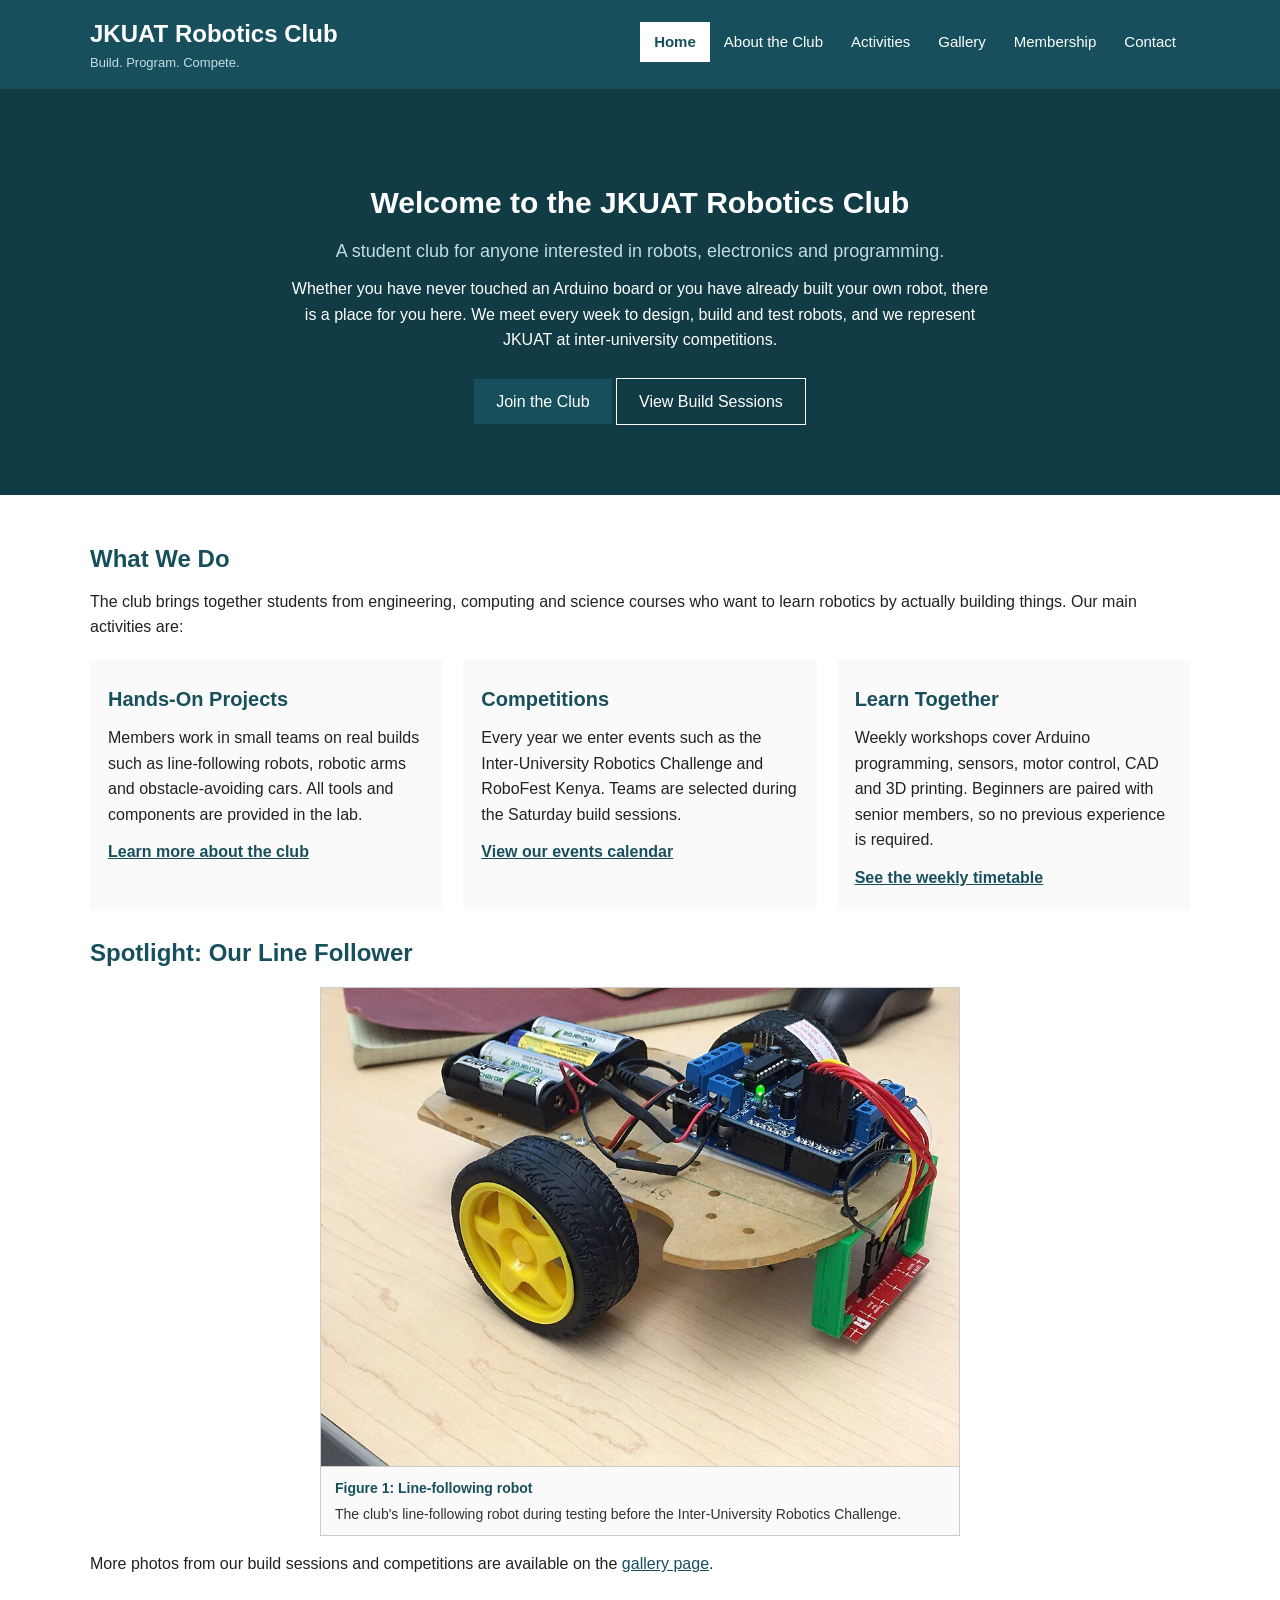
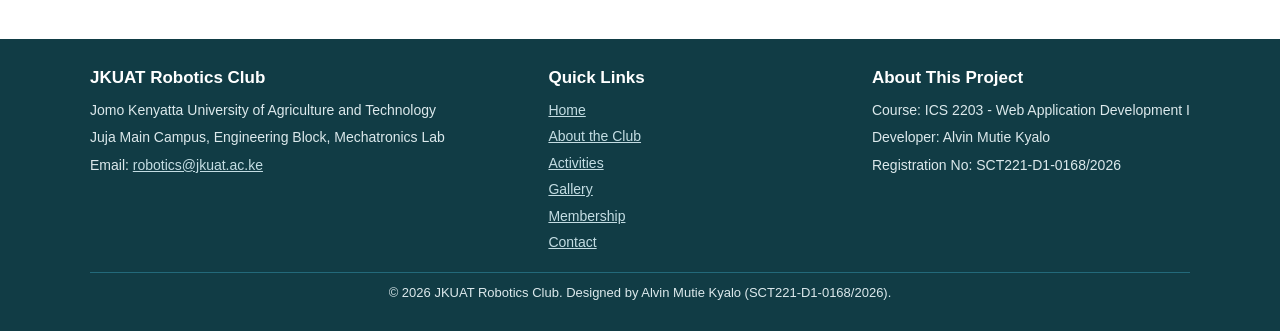
<file: SCT221-D1-0168_2026_WebApplicationDevelopmentProject/index.html>
<!DOCTYPE html>
<html lang="en">

<head>
    <meta charset="UTF-8">
    <meta name="viewport" content="width=device-width, initial-scale=1.0">
    <title>Home | JKUAT Robotics Club</title>
    <link rel="stylesheet" href="css/style.css">
</head>

<body>

    <header class="site-header">
        <div class="header-container">
            <div class="logo-text">
                <h1>JKUAT Robotics Club</h1>
                <p class="tagline">Build. Program. Compete.</p>
            </div>
            <nav>
                <button class="nav-toggle" id="navToggle" aria-expanded="false" aria-controls="navMenu">Menu</button>
                <ul class="nav-menu" id="navMenu">
                    <li><a href="index.html" class="active">Home</a></li>
                    <li><a href="about.html">About the Club</a></li>
                    <li><a href="activities.html">Activities</a></li>
                    <li><a href="gallery.html">Gallery</a></li>
                    <li><a href="membership.html">Membership</a></li>
                    <li><a href="contact.html">Contact</a></li>
                </ul>
            </nav>
        </div>
    </header>

    <section class="hero-section">
        <div class="container">
            <h2>Welcome to the JKUAT Robotics Club</h2>
            <p class="hero-subtitle">A student club for anyone interested in robots, electronics and programming.</p>
            <p class="hero-description">
                Whether you have never touched an Arduino board or you have already built your own
                robot, there is a place for you here. We meet every week to design, build and test
                robots, and we represent JKUAT at inter-university competitions.
            </p>
            <div class="hero-actions">
                <a href="membership.html" class="btn btn-primary">Join the Club</a>
                <a href="activities.html#schedule" class="btn btn-outline">View Build Sessions</a>
            </div>
        </div>
    </section>

    <main>
        <div class="container">

            <h2>What We Do</h2>
            <p>
                The club brings together students from engineering, computing and science courses
                who want to learn robotics by actually building things. Our main activities are:
            </p>

            <div class="card-grid">

                <div class="card">
                    <h3>Hands-On Projects</h3>
                    <p>
                        Members work in small teams on real builds such as line-following robots,
                        robotic arms and obstacle-avoiding cars. All tools and components are
                        provided in the lab.
                    </p>
                    <a href="about.html">Learn more about the club</a>
                </div>

                <div class="card">
                    <h3>Competitions</h3>
                    <p>
                        Every year we enter events such as the Inter-University Robotics Challenge
                        and RoboFest Kenya. Teams are selected during the Saturday build sessions.
                    </p>
                    <a href="activities.html#competitions">View our events calendar</a>
                </div>

                <div class="card">
                    <h3>Learn Together</h3>
                    <p>
                        Weekly workshops cover Arduino programming, sensors, motor control, CAD
                        and 3D printing. Beginners are paired with senior members, so no previous
                        experience is required.
                    </p>
                    <a href="activities.html#schedule">See the weekly timetable</a>
                </div>

            </div>

            <h2>Spotlight: Our Line Follower</h2>
            <figure class="gallery-item spotlight">
                <img src="images/line-follower.jpg" alt="The club's line-following robot on a test track">
                <figcaption>
                    <strong>Figure 1: Line-following robot</strong>
                    The club's line-following robot during testing before the Inter-University
                    Robotics Challenge.
                </figcaption>
            </figure>
            <p>
                More photos from our build sessions and competitions are available on the
                <a href="gallery.html">gallery page</a>.
            </p>

        </div>
    </main>

    <footer class="site-footer">
        <div class="footer-container">
            <div class="footer-section">
                <h4>JKUAT Robotics Club</h4>
                <p>Jomo Kenyatta University of Agriculture and Technology</p>
                <p>Juja Main Campus, Engineering Block, Mechatronics Lab</p>
                <p>Email: <a href="mailto:robotics@jkuat.ac.ke">robotics@jkuat.ac.ke</a></p>
            </div>
            <div class="footer-section">
                <h4>Quick Links</h4>
                <ul class="footer-links">
                    <li><a href="index.html">Home</a></li>
                    <li><a href="about.html">About the Club</a></li>
                    <li><a href="activities.html">Activities</a></li>
                    <li><a href="gallery.html">Gallery</a></li>
                    <li><a href="membership.html">Membership</a></li>
                    <li><a href="contact.html">Contact</a></li>
                </ul>
            </div>
            <div class="footer-section">
                <h4>About This Project</h4>
                <p>Course: ICS 2203 - Web Application Development I</p>
                <p>Developer: Alvin Mutie Kyalo</p>
                <p>Registration No: SCT221-D1-0168/2026</p>
            </div>
        </div>
        <div class="footer-bottom">
            <p>&copy; 2026 JKUAT Robotics Club. Designed by Alvin Mutie Kyalo (SCT221-D1-0168/2026).</p>
        </div>
    </footer>

    <script src="js/script.js"></script>
</body>

</html>
</file>
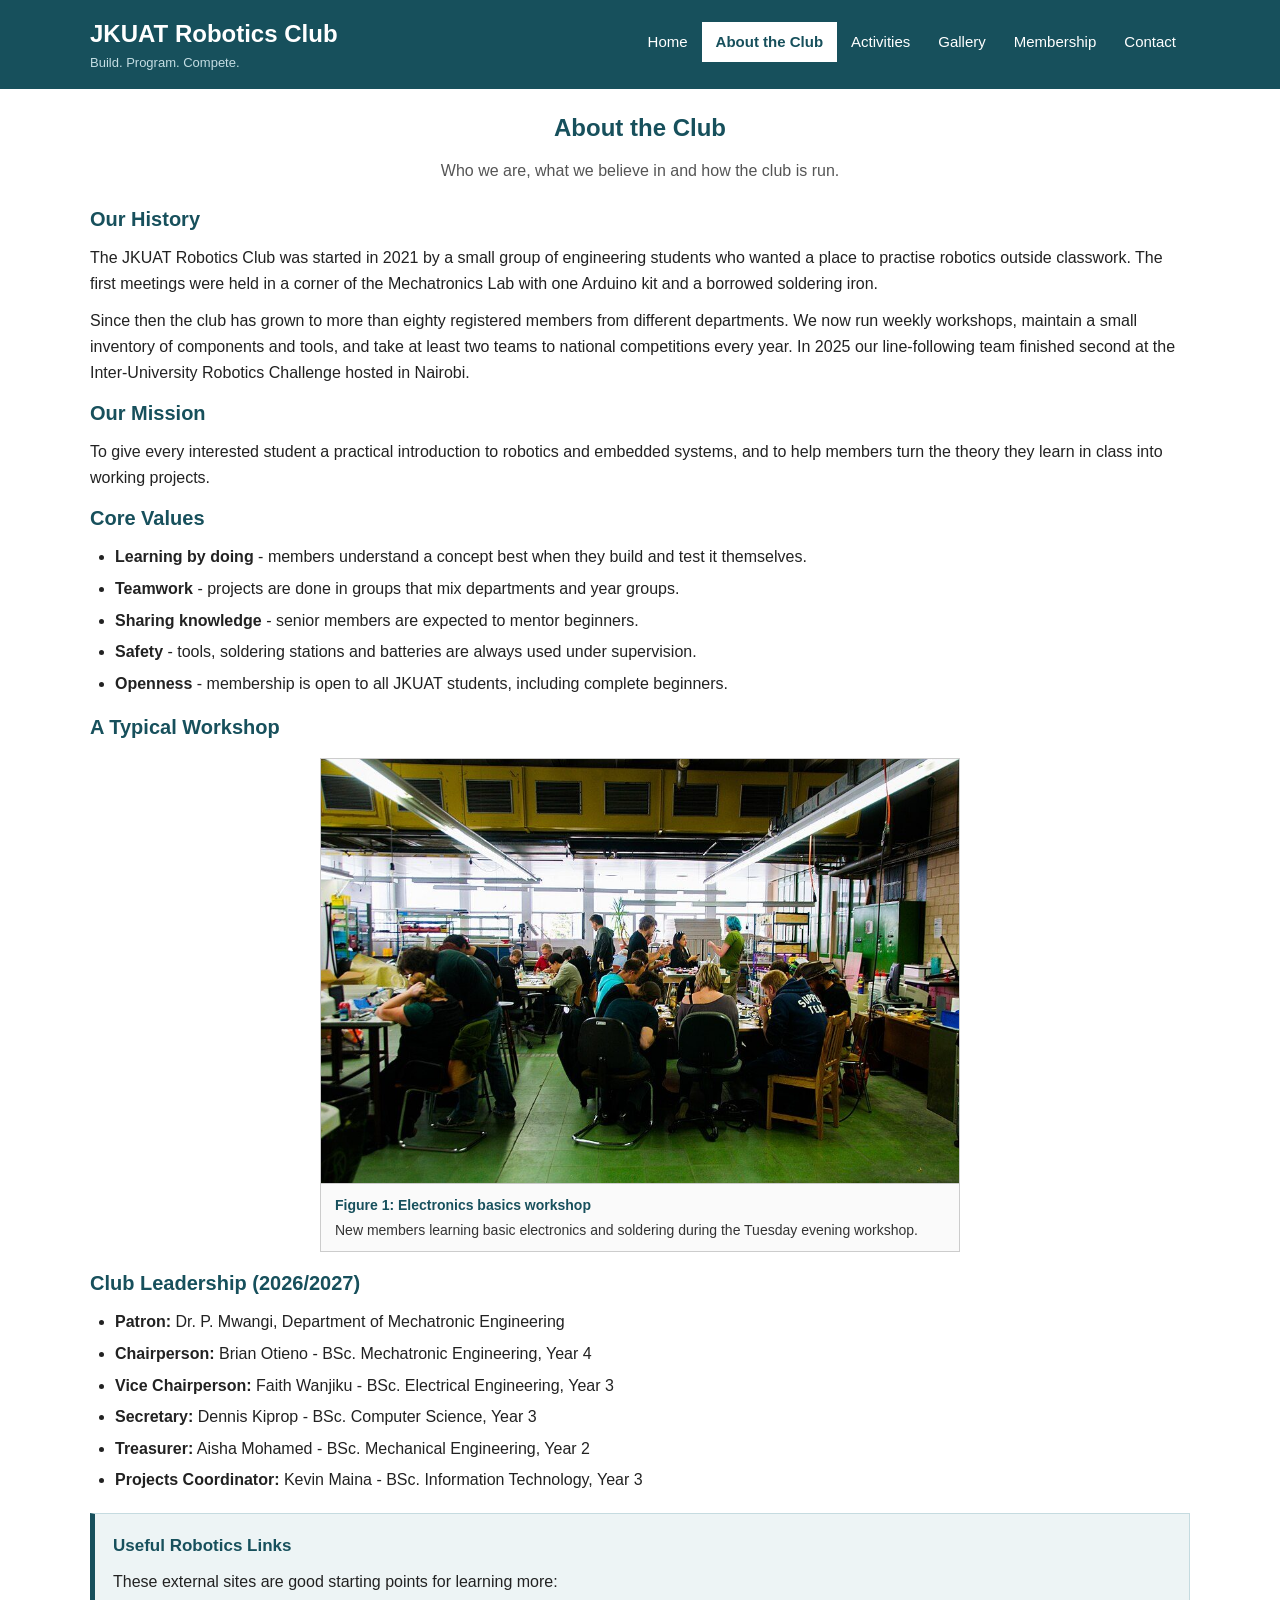
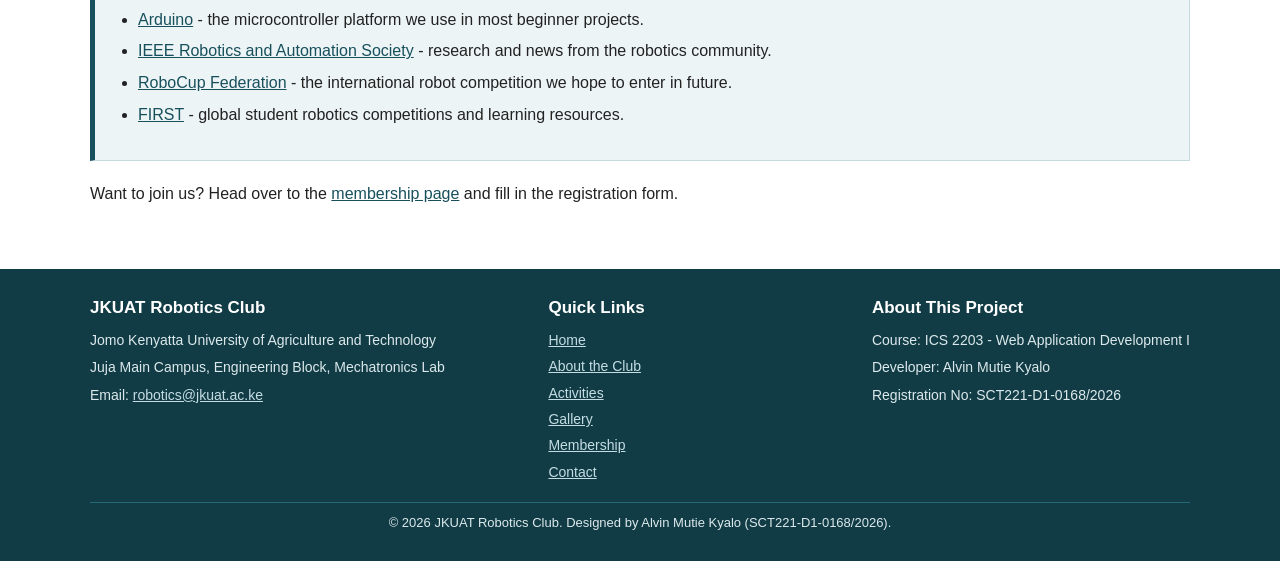
<file: SCT221-D1-0168_2026_WebApplicationDevelopmentProject/about.html>
<!DOCTYPE html>
<html lang="en">

<head>
    <meta charset="UTF-8">
    <meta name="viewport" content="width=device-width, initial-scale=1.0">
    <title>About the Club | JKUAT Robotics Club</title>
    <link rel="stylesheet" href="css/style.css">
</head>

<body>

    <header class="site-header">
        <div class="header-container">
            <div class="logo-text">
                <h1>JKUAT Robotics Club</h1>
                <p class="tagline">Build. Program. Compete.</p>
            </div>
            <nav>
                <button class="nav-toggle" id="navToggle" aria-expanded="false" aria-controls="navMenu">Menu</button>
                <ul class="nav-menu" id="navMenu">
                    <li><a href="index.html">Home</a></li>
                    <li><a href="about.html" class="active">About the Club</a></li>
                    <li><a href="activities.html">Activities</a></li>
                    <li><a href="gallery.html">Gallery</a></li>
                    <li><a href="membership.html">Membership</a></li>
                    <li><a href="contact.html">Contact</a></li>
                </ul>
            </nav>
        </div>
    </header>

    <main>
        <div class="container">

            <div class="page-header">
                <h2>About the Club</h2>
                <p>Who we are, what we believe in and how the club is run.</p>
            </div>

            <h3>Our History</h3>
            <p>
                The JKUAT Robotics Club was started in 2021 by a small group of engineering
                students who wanted a place to practise robotics outside classwork. The first
                meetings were held in a corner of the Mechatronics Lab with one Arduino kit and
                a borrowed soldering iron.
            </p>
            <p>
                Since then the club has grown to more than eighty registered members from
                different departments. We now run weekly workshops, maintain a small inventory
                of components and tools, and take at least two teams to national competitions
                every year. In 2025 our line-following team finished second at the
                Inter-University Robotics Challenge hosted in Nairobi.
            </p>

            <h3>Our Mission</h3>
            <p>
                To give every interested student a practical introduction to robotics and
                embedded systems, and to help members turn the theory they learn in class into
                working projects.
            </p>

            <h3>Core Values</h3>
            <ul>
                <li><strong>Learning by doing</strong> - members understand a concept best when they build and test it
                    themselves.</li>
                <li><strong>Teamwork</strong> - projects are done in groups that mix departments and year groups.</li>
                <li><strong>Sharing knowledge</strong> - senior members are expected to mentor beginners.</li>
                <li><strong>Safety</strong> - tools, soldering stations and batteries are always used under supervision.
                </li>
                <li><strong>Openness</strong> - membership is open to all JKUAT students, including complete beginners.
                </li>
            </ul>

            <h3>A Typical Workshop</h3>
            <figure class="gallery-item spotlight">
                <img src="images/arduino-workshop.jpg"
                    alt="Members learning electronics and soldering during a workshop">
                <figcaption>
                    <strong>Figure 1: Electronics basics workshop</strong>
                    New members learning basic electronics and soldering during the Tuesday
                    evening workshop.
                </figcaption>
            </figure>

            <h3>Club Leadership (2026/2027)</h3>
            <ul>
                <li><strong>Patron:</strong> Dr. P. Mwangi, Department of Mechatronic Engineering</li>
                <li><strong>Chairperson:</strong> Brian Otieno - BSc. Mechatronic Engineering, Year 4</li>
                <li><strong>Vice Chairperson:</strong> Faith Wanjiku - BSc. Electrical Engineering, Year 3</li>
                <li><strong>Secretary:</strong> Dennis Kiprop - BSc. Computer Science, Year 3</li>
                <li><strong>Treasurer:</strong> Aisha Mohamed - BSc. Mechanical Engineering, Year 2</li>
                <li><strong>Projects Coordinator:</strong> Kevin Maina - BSc. Information Technology, Year 3</li>
            </ul>

            <div class="info-banner">
                <h4>Useful Robotics Links</h4>
                <p>These external sites are good starting points for learning more:</p>
                <ul>
                    <li><a href="https://www.arduino.cc" target="_blank" rel="noopener">Arduino</a> - the
                        microcontroller platform we use in most beginner projects.</li>
                    <li><a href="https://www.ieee-ras.org" target="_blank" rel="noopener">IEEE Robotics and Automation
                            Society</a> - research and news from the robotics community.</li>
                    <li><a href="https://www.robocup.org" target="_blank" rel="noopener">RoboCup Federation</a> - the
                        international robot competition we hope to enter in future.</li>
                    <li><a href="https://www.firstinspires.org" target="_blank" rel="noopener">FIRST</a> - global
                        student robotics competitions and learning resources.</li>
                </ul>
            </div>

            <p>
                Want to join us? Head over to the <a href="membership.html">membership page</a>
                and fill in the registration form.
            </p>

        </div>
    </main>

    <footer class="site-footer">
        <div class="footer-container">
            <div class="footer-section">
                <h4>JKUAT Robotics Club</h4>
                <p>Jomo Kenyatta University of Agriculture and Technology</p>
                <p>Juja Main Campus, Engineering Block, Mechatronics Lab</p>
                <p>Email: <a href="mailto:robotics@jkuat.ac.ke">robotics@jkuat.ac.ke</a></p>
            </div>
            <div class="footer-section">
                <h4>Quick Links</h4>
                <ul class="footer-links">
                    <li><a href="index.html">Home</a></li>
                    <li><a href="about.html">About the Club</a></li>
                    <li><a href="activities.html">Activities</a></li>
                    <li><a href="gallery.html">Gallery</a></li>
                    <li><a href="membership.html">Membership</a></li>
                    <li><a href="contact.html">Contact</a></li>
                </ul>
            </div>
            <div class="footer-section">
                <h4>About This Project</h4>
                <p>Course: ICS 2203 - Web Application Development I</p>
                <p>Developer: Alvin Mutie Kyalo</p>
                <p>Registration No: SCT221-D1-0168/2026</p>
            </div>
        </div>
        <div class="footer-bottom">
            <p>&copy; 2026 JKUAT Robotics Club. Designed by Alvin Mutie Kyalo (SCT221-D1-0168/2026).</p>
        </div>
    </footer>

    <script src="js/script.js"></script>
</body>

</html>
</file>
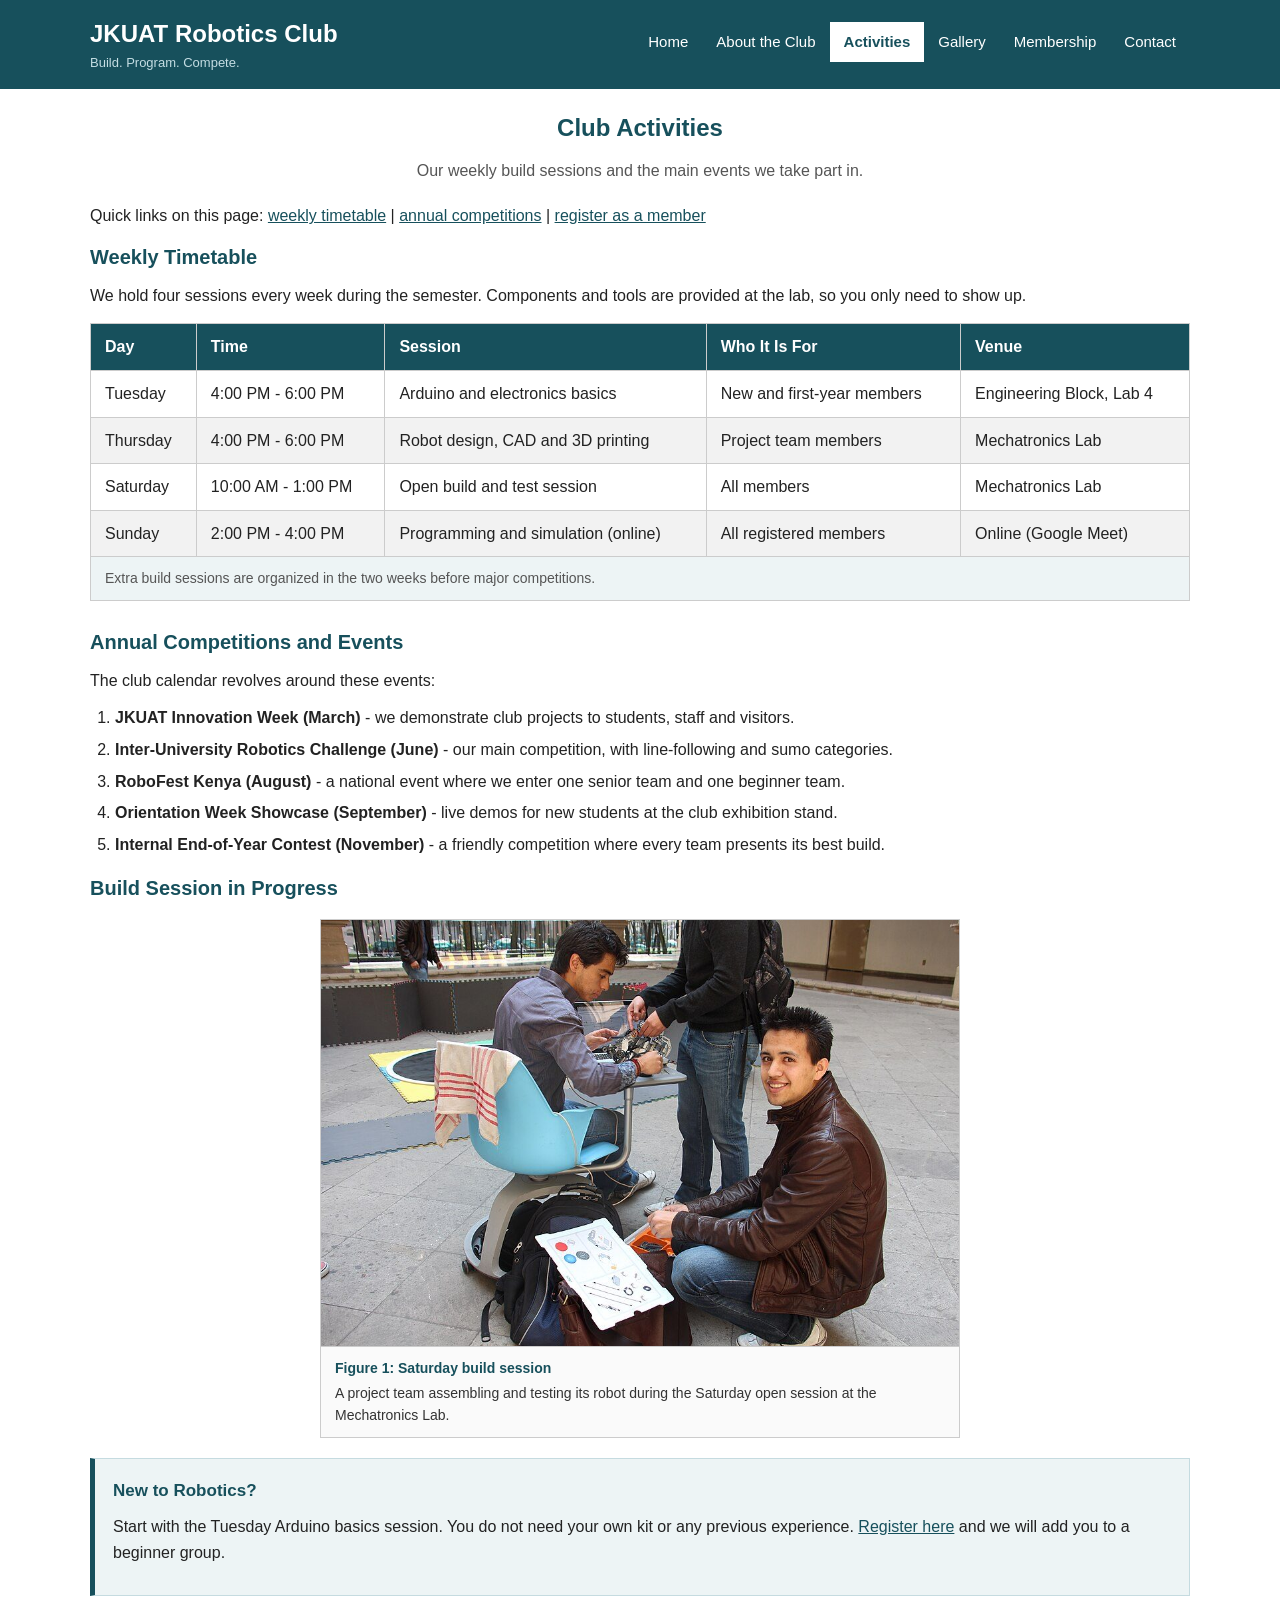
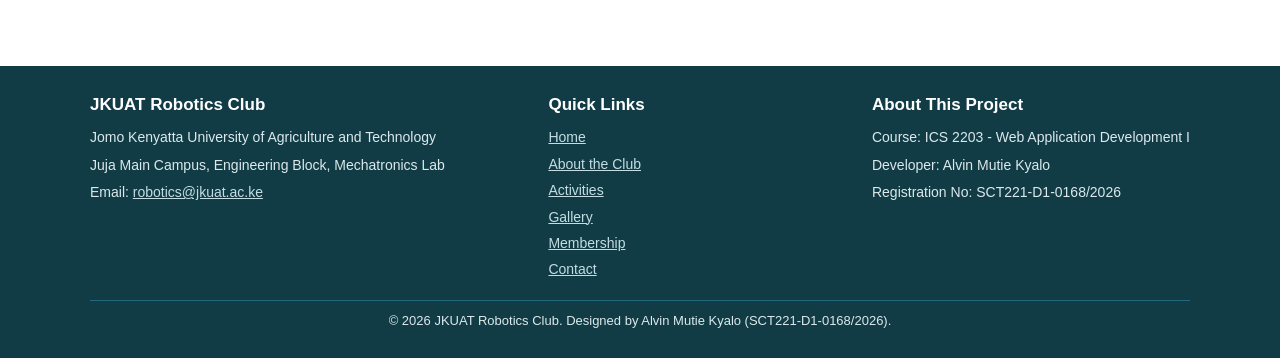
<file: SCT221-D1-0168_2026_WebApplicationDevelopmentProject/activities.html>
<!DOCTYPE html>
<html lang="en">

<head>
    <meta charset="UTF-8">
    <meta name="viewport" content="width=device-width, initial-scale=1.0">
    <title>Activities | JKUAT Robotics Club</title>
    <link rel="stylesheet" href="css/style.css">
</head>

<body>

    <header class="site-header">
        <div class="header-container">
            <div class="logo-text">
                <h1>JKUAT Robotics Club</h1>
                <p class="tagline">Build. Program. Compete.</p>
            </div>
            <nav>
                <button class="nav-toggle" id="navToggle" aria-expanded="false" aria-controls="navMenu">Menu</button>
                <ul class="nav-menu" id="navMenu">
                    <li><a href="index.html">Home</a></li>
                    <li><a href="about.html">About the Club</a></li>
                    <li><a href="activities.html" class="active">Activities</a></li>
                    <li><a href="gallery.html">Gallery</a></li>
                    <li><a href="membership.html">Membership</a></li>
                    <li><a href="contact.html">Contact</a></li>
                </ul>
            </nav>
        </div>
    </header>

    <main>
        <div class="container">

            <div class="page-header">
                <h2>Club Activities</h2>
                <p>Our weekly build sessions and the main events we take part in.</p>
            </div>

            <p>
                Quick links on this page:
                <a href="#schedule">weekly timetable</a> |
                <a href="#competitions">annual competitions</a> |
                <a href="membership.html">register as a member</a>
            </p>

            <h3 id="schedule">Weekly Timetable</h3>
            <p>
                We hold four sessions every week during the semester. Components and tools are
                provided at the lab, so you only need to show up.
            </p>

            <div class="table-responsive">
                <table class="styled-table">
                    <thead>
                        <tr>
                            <th>Day</th>
                            <th>Time</th>
                            <th>Session</th>
                            <th>Who It Is For</th>
                            <th>Venue</th>
                        </tr>
                    </thead>
                    <tbody>
                        <tr>
                            <td>Tuesday</td>
                            <td>4:00 PM - 6:00 PM</td>
                            <td>Arduino and electronics basics</td>
                            <td>New and first-year members</td>
                            <td>Engineering Block, Lab 4</td>
                        </tr>
                        <tr>
                            <td>Thursday</td>
                            <td>4:00 PM - 6:00 PM</td>
                            <td>Robot design, CAD and 3D printing</td>
                            <td>Project team members</td>
                            <td>Mechatronics Lab</td>
                        </tr>
                        <tr>
                            <td>Saturday</td>
                            <td>10:00 AM - 1:00 PM</td>
                            <td>Open build and test session</td>
                            <td>All members</td>
                            <td>Mechatronics Lab</td>
                        </tr>
                        <tr>
                            <td>Sunday</td>
                            <td>2:00 PM - 4:00 PM</td>
                            <td>Programming and simulation (online)</td>
                            <td>All registered members</td>
                            <td>Online (Google Meet)</td>
                        </tr>
                    </tbody>
                    <tfoot>
                        <tr>
                            <td colspan="5">Extra build sessions are organized in the two weeks before major
                                competitions.</td>
                        </tr>
                    </tfoot>
                </table>
            </div>

            <h3 id="competitions">Annual Competitions and Events</h3>
            <p>The club calendar revolves around these events:</p>
            <ol>
                <li><strong>JKUAT Innovation Week (March)</strong> - we demonstrate club projects to students, staff and
                    visitors.</li>
                <li><strong>Inter-University Robotics Challenge (June)</strong> - our main competition, with
                    line-following and sumo categories.</li>
                <li><strong>RoboFest Kenya (August)</strong> - a national event where we enter one senior team and one
                    beginner team.</li>
                <li><strong>Orientation Week Showcase (September)</strong> - live demos for new students at the club
                    exhibition stand.</li>
                <li><strong>Internal End-of-Year Contest (November)</strong> - a friendly competition where every team
                    presents its best build.</li>
            </ol>

            <h3>Build Session in Progress</h3>
            <figure class="gallery-item spotlight">
                <img src="images/build-session.jpg" alt="Members assembling a robot during a Saturday build session">
                <figcaption>
                    <strong>Figure 1: Saturday build session</strong>
                    A project team assembling and testing its robot during the Saturday open
                    session at the Mechatronics Lab.
                </figcaption>
            </figure>

            <div class="info-banner">
                <h4>New to Robotics?</h4>
                <p>
                    Start with the Tuesday Arduino basics session. You do not need your own kit
                    or any previous experience. <a href="membership.html">Register here</a> and
                    we will add you to a beginner group.
                </p>
            </div>

        </div>
    </main>

    <footer class="site-footer">
        <div class="footer-container">
            <div class="footer-section">
                <h4>JKUAT Robotics Club</h4>
                <p>Jomo Kenyatta University of Agriculture and Technology</p>
                <p>Juja Main Campus, Engineering Block, Mechatronics Lab</p>
                <p>Email: <a href="mailto:robotics@jkuat.ac.ke">robotics@jkuat.ac.ke</a></p>
            </div>
            <div class="footer-section">
                <h4>Quick Links</h4>
                <ul class="footer-links">
                    <li><a href="index.html">Home</a></li>
                    <li><a href="about.html">About the Club</a></li>
                    <li><a href="activities.html">Activities</a></li>
                    <li><a href="gallery.html">Gallery</a></li>
                    <li><a href="membership.html">Membership</a></li>
                    <li><a href="contact.html">Contact</a></li>
                </ul>
            </div>
            <div class="footer-section">
                <h4>About This Project</h4>
                <p>Course: ICS 2203 - Web Application Development I</p>
                <p>Developer: Alvin Mutie Kyalo</p>
                <p>Registration No: SCT221-D1-0168/2026</p>
            </div>
        </div>
        <div class="footer-bottom">
            <p>&copy; 2026 JKUAT Robotics Club. Designed by Alvin Mutie Kyalo (SCT221-D1-0168/2026).</p>
        </div>
    </footer>

    <script src="js/script.js"></script>
</body>

</html>
</file>
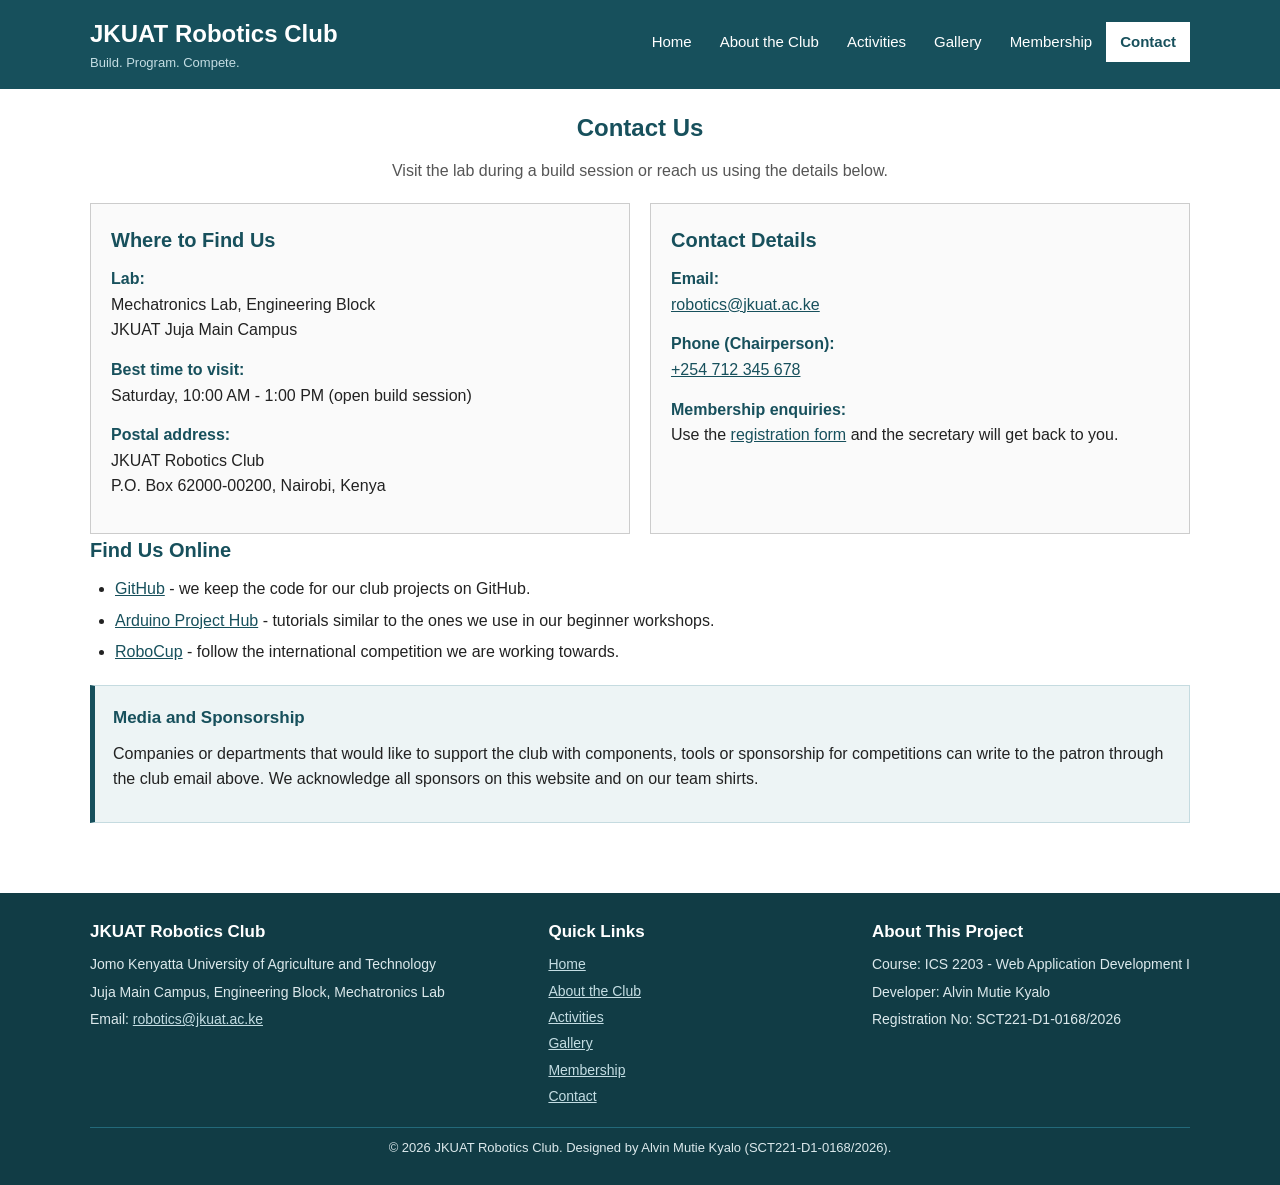
<file: SCT221-D1-0168_2026_WebApplicationDevelopmentProject/contact.html>
<!DOCTYPE html>
<html lang="en">

<head>
    <meta charset="UTF-8">
    <meta name="viewport" content="width=device-width, initial-scale=1.0">
    <title>Contact | JKUAT Robotics Club</title>
    <link rel="stylesheet" href="css/style.css">
</head>

<body>

    <header class="site-header">
        <div class="header-container">
            <div class="logo-text">
                <h1>JKUAT Robotics Club</h1>
                <p class="tagline">Build. Program. Compete.</p>
            </div>
            <nav>
                <button class="nav-toggle" id="navToggle" aria-expanded="false" aria-controls="navMenu">Menu</button>
                <ul class="nav-menu" id="navMenu">
                    <li><a href="index.html">Home</a></li>
                    <li><a href="about.html">About the Club</a></li>
                    <li><a href="activities.html">Activities</a></li>
                    <li><a href="gallery.html">Gallery</a></li>
                    <li><a href="membership.html">Membership</a></li>
                    <li><a href="contact.html" class="active">Contact</a></li>
                </ul>
            </nav>
        </div>
    </header>

    <main>
        <div class="container">

            <div class="page-header">
                <h2>Contact Us</h2>
                <p>Visit the lab during a build session or reach us using the details below.</p>
            </div>

            <div class="contact-grid">

                <div class="contact-card">
                    <h3>Where to Find Us</h3>
                    <ul class="contact-list">
                        <li>
                            <strong>Lab:</strong><br>
                            Mechatronics Lab, Engineering Block<br>
                            JKUAT Juja Main Campus
                        </li>
                        <li>
                            <strong>Best time to visit:</strong><br>
                            Saturday, 10:00 AM - 1:00 PM (open build session)
                        </li>
                        <li>
                            <strong>Postal address:</strong><br>
                            JKUAT Robotics Club<br>
                            P.O. Box 62000-00200, Nairobi, Kenya
                        </li>
                    </ul>
                </div>

                <div class="contact-card">
                    <h3>Contact Details</h3>
                    <ul class="contact-list">
                        <li>
                            <strong>Email:</strong><br>
                            <a href="mailto:robotics@jkuat.ac.ke">robotics@jkuat.ac.ke</a>
                        </li>
                        <li>
                            <strong>Phone (Chairperson):</strong><br>
                            <a href="tel:+254712345678">+254 712 345 678</a>
                        </li>
                        <li>
                            <strong>Membership enquiries:</strong><br>
                            Use the <a href="membership.html">registration form</a> and the
                            secretary will get back to you.
                        </li>
                    </ul>
                </div>

            </div>

            <h3>Find Us Online</h3>
            <ul>
                <li><a href="https://github.com" target="_blank" rel="noopener">GitHub</a> - we keep the code for our
                    club projects on GitHub.</li>
                <li><a href="https://www.arduino.cc" target="_blank" rel="noopener">Arduino Project Hub</a> - tutorials
                    similar to the ones we use in our beginner workshops.</li>
                <li><a href="https://www.robocup.org" target="_blank" rel="noopener">RoboCup</a> - follow the
                    international competition we are working towards.</li>
            </ul>

            <div class="info-banner">
                <h4>Media and Sponsorship</h4>
                <p>
                    Companies or departments that would like to support the club with components,
                    tools or sponsorship for competitions can write to the patron through the
                    club email above. We acknowledge all sponsors on this website and on our
                    team shirts.
                </p>
            </div>

        </div>
    </main>

    <footer class="site-footer">
        <div class="footer-container">
            <div class="footer-section">
                <h4>JKUAT Robotics Club</h4>
                <p>Jomo Kenyatta University of Agriculture and Technology</p>
                <p>Juja Main Campus, Engineering Block, Mechatronics Lab</p>
                <p>Email: <a href="mailto:robotics@jkuat.ac.ke">robotics@jkuat.ac.ke</a></p>
            </div>
            <div class="footer-section">
                <h4>Quick Links</h4>
                <ul class="footer-links">
                    <li><a href="index.html">Home</a></li>
                    <li><a href="about.html">About the Club</a></li>
                    <li><a href="activities.html">Activities</a></li>
                    <li><a href="gallery.html">Gallery</a></li>
                    <li><a href="membership.html">Membership</a></li>
                    <li><a href="contact.html">Contact</a></li>
                </ul>
            </div>
            <div class="footer-section">
                <h4>About This Project</h4>
                <p>Course: ICS 2203 - Web Application Development I</p>
                <p>Developer: Alvin Mutie Kyalo</p>
                <p>Registration No: SCT221-D1-0168/2026</p>
            </div>
        </div>
        <div class="footer-bottom">
            <p>&copy; 2026 JKUAT Robotics Club. Designed by Alvin Mutie Kyalo (SCT221-D1-0168/2026).</p>
        </div>
    </footer>

    <script src="js/script.js"></script>
</body>

</html>
</file>
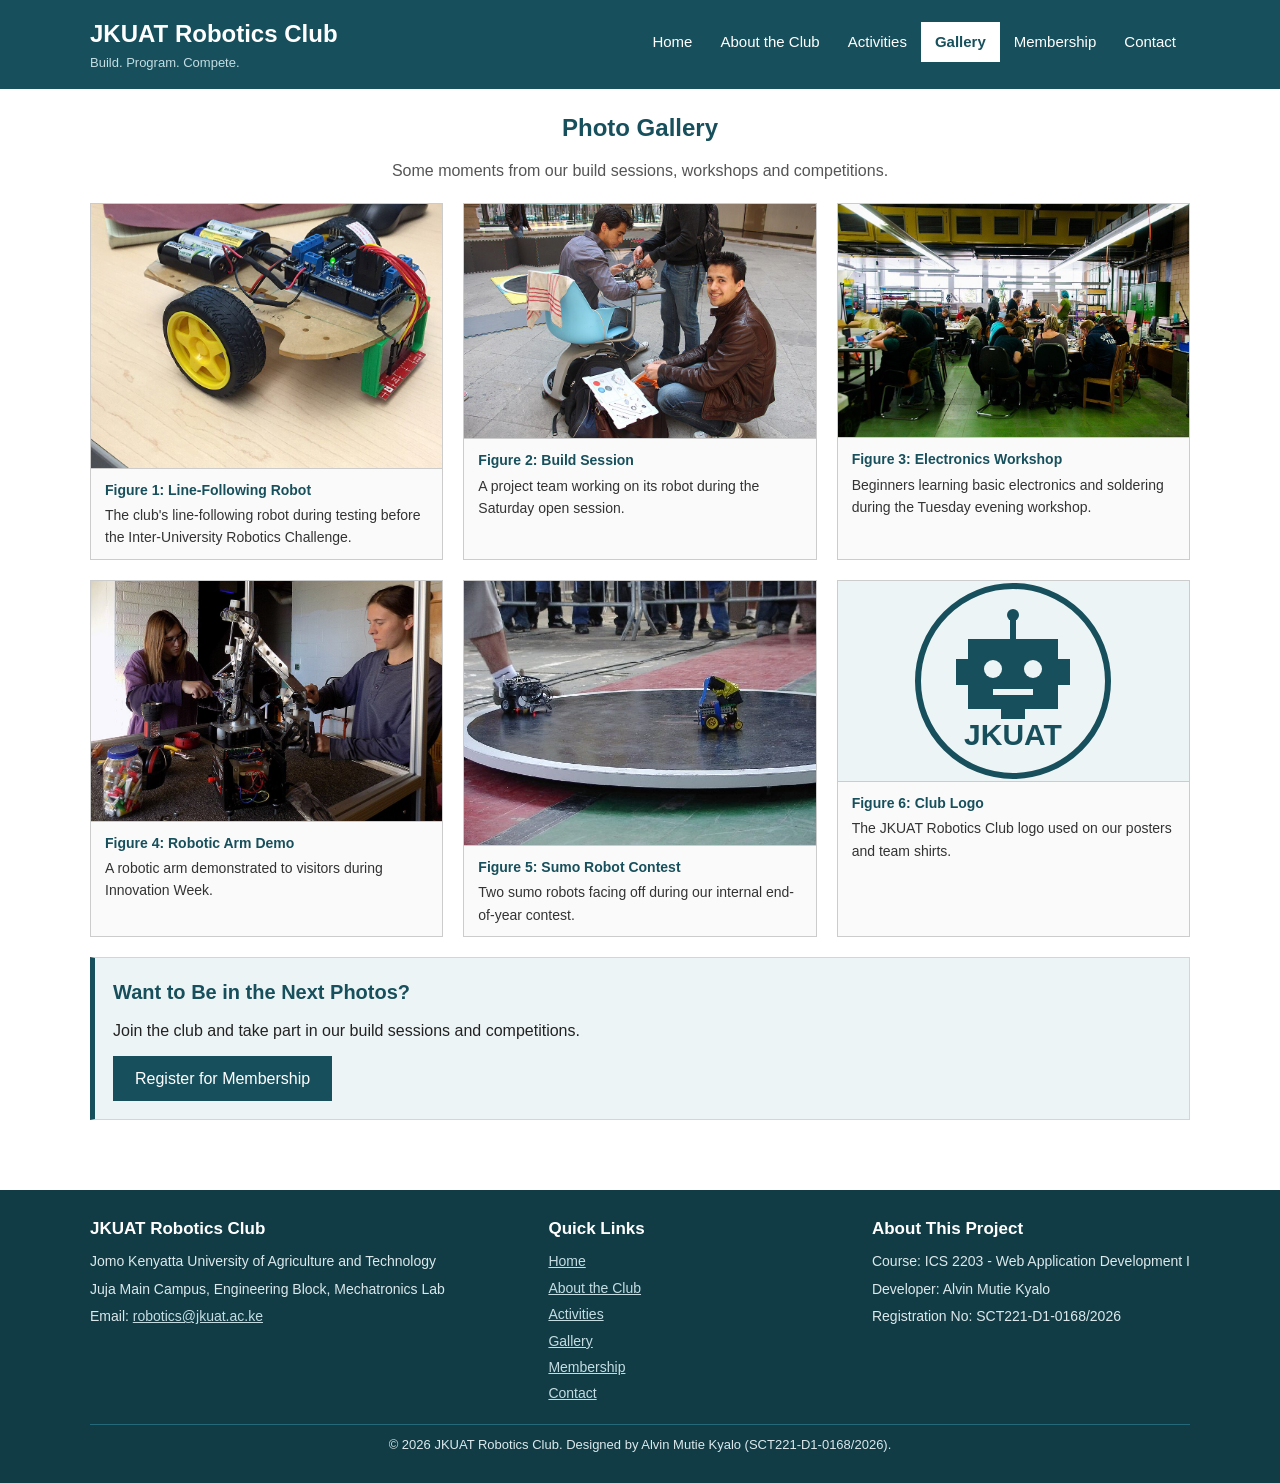
<file: SCT221-D1-0168_2026_WebApplicationDevelopmentProject/gallery.html>
<!DOCTYPE html>
<html lang="en">

<head>
    <meta charset="UTF-8">
    <meta name="viewport" content="width=device-width, initial-scale=1.0">
    <title>Gallery | JKUAT Robotics Club</title>
    <link rel="stylesheet" href="css/style.css">
</head>

<body>

    <header class="site-header">
        <div class="header-container">
            <div class="logo-text">
                <h1>JKUAT Robotics Club</h1>
                <p class="tagline">Build. Program. Compete.</p>
            </div>
            <nav>
                <button class="nav-toggle" id="navToggle" aria-expanded="false" aria-controls="navMenu">Menu</button>
                <ul class="nav-menu" id="navMenu">
                    <li><a href="index.html">Home</a></li>
                    <li><a href="about.html">About the Club</a></li>
                    <li><a href="activities.html">Activities</a></li>
                    <li><a href="gallery.html" class="active">Gallery</a></li>
                    <li><a href="membership.html">Membership</a></li>
                    <li><a href="contact.html">Contact</a></li>
                </ul>
            </nav>
        </div>
    </header>

    <main>
        <div class="container">

            <div class="page-header">
                <h2>Photo Gallery</h2>
                <p>Some moments from our build sessions, workshops and competitions.</p>
            </div>

            <div class="gallery-grid">

                <figure class="gallery-item">
                    <img src="images/line-follower.jpg" alt="The club's line-following robot on a test track">
                    <figcaption>
                        <strong>Figure 1: Line-Following Robot</strong>
                        The club's line-following robot during testing before the
                        Inter-University Robotics Challenge.
                    </figcaption>
                </figure>

                <figure class="gallery-item">
                    <img src="images/build-session.jpg" alt="Members assembling a robot in the lab">
                    <figcaption>
                        <strong>Figure 2: Build Session</strong>
                        A project team working on its robot during the Saturday open session.
                    </figcaption>
                </figure>

                <figure class="gallery-item">
                    <img src="images/arduino-workshop.jpg" alt="An electronics and soldering workshop for beginners">
                    <figcaption>
                        <strong>Figure 3: Electronics Workshop</strong>
                        Beginners learning basic electronics and soldering during the Tuesday
                        evening workshop.
                    </figcaption>
                </figure>

                <figure class="gallery-item">
                    <img src="images/robot-arm.jpg" alt="A robotic arm demonstration">
                    <figcaption>
                        <strong>Figure 4: Robotic Arm Demo</strong>
                        A robotic arm demonstrated to visitors during Innovation Week.
                    </figcaption>
                </figure>

                <figure class="gallery-item">
                    <img src="images/sumo-robots.jpg" alt="Two sumo robots during a contest">
                    <figcaption>
                        <strong>Figure 5: Sumo Robot Contest</strong>
                        Two sumo robots facing off during our internal end-of-year contest.
                    </figcaption>
                </figure>

                <figure class="gallery-item">
                    <img src="images/robotics-club-logo.svg" class="logo-img" alt="The JKUAT Robotics Club logo">
                    <figcaption>
                        <strong>Figure 6: Club Logo</strong>
                        The JKUAT Robotics Club logo used on our posters and team shirts.
                    </figcaption>
                </figure>

            </div>

            <div class="info-banner">
                <h3>Want to Be in the Next Photos?</h3>
                <p>Join the club and take part in our build sessions and competitions.</p>
                <a href="membership.html" class="btn btn-primary">Register for Membership</a>
            </div>

        </div>
    </main>

    <footer class="site-footer">
        <div class="footer-container">
            <div class="footer-section">
                <h4>JKUAT Robotics Club</h4>
                <p>Jomo Kenyatta University of Agriculture and Technology</p>
                <p>Juja Main Campus, Engineering Block, Mechatronics Lab</p>
                <p>Email: <a href="mailto:robotics@jkuat.ac.ke">robotics@jkuat.ac.ke</a></p>
            </div>
            <div class="footer-section">
                <h4>Quick Links</h4>
                <ul class="footer-links">
                    <li><a href="index.html">Home</a></li>
                    <li><a href="about.html">About the Club</a></li>
                    <li><a href="activities.html">Activities</a></li>
                    <li><a href="gallery.html">Gallery</a></li>
                    <li><a href="membership.html">Membership</a></li>
                    <li><a href="contact.html">Contact</a></li>
                </ul>
            </div>
            <div class="footer-section">
                <h4>About This Project</h4>
                <p>Course: ICS 2203 - Web Application Development I</p>
                <p>Developer: Alvin Mutie Kyalo</p>
                <p>Registration No: SCT221-D1-0168/2026</p>
            </div>
        </div>
        <div class="footer-bottom">
            <p>&copy; 2026 JKUAT Robotics Club. Designed by Alvin Mutie Kyalo (SCT221-D1-0168/2026).</p>
        </div>
    </footer>

    <script src="js/script.js"></script>
</body>

</html>
</file>
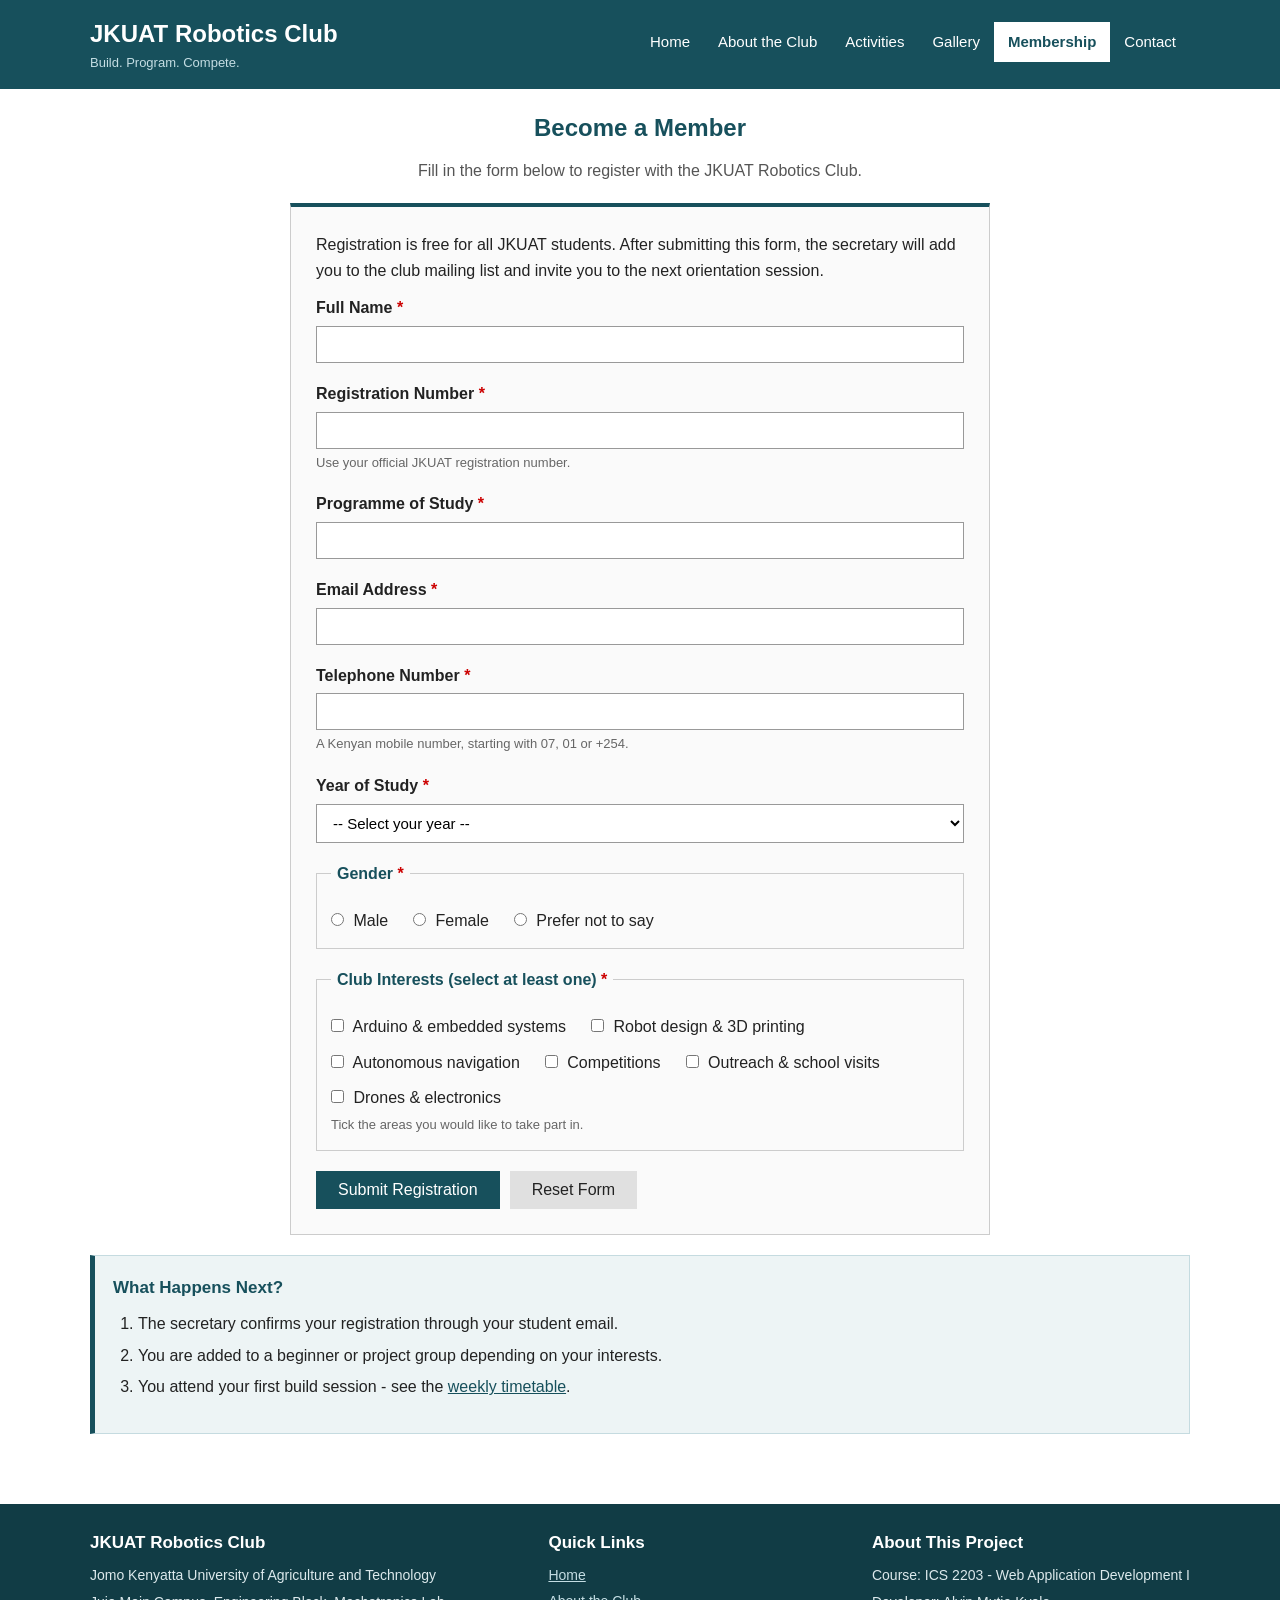
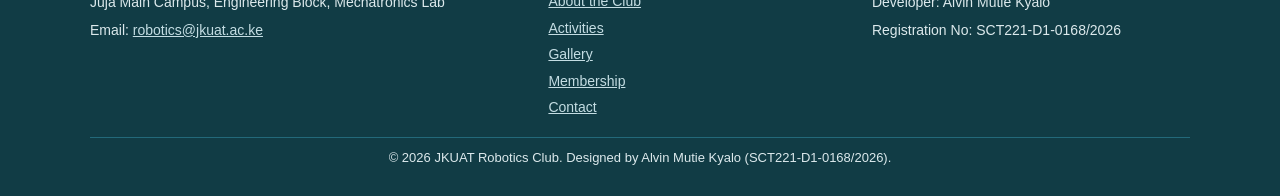
<file: SCT221-D1-0168_2026_WebApplicationDevelopmentProject/membership.html>
<!DOCTYPE html>
<html lang="en">

<head>
    <meta charset="UTF-8">
    <meta name="viewport" content="width=device-width, initial-scale=1.0">
    <title>Membership | JKUAT Robotics Club</title>
    <link rel="stylesheet" href="css/style.css">
</head>

<body>

    <header class="site-header">
        <div class="header-container">
            <div class="logo-text">
                <h1>JKUAT Robotics Club</h1>
                <p class="tagline">Build. Program. Compete.</p>
            </div>
            <nav>
                <button class="nav-toggle" id="navToggle" aria-expanded="false" aria-controls="navMenu">Menu</button>
                <ul class="nav-menu" id="navMenu">
                    <li><a href="index.html">Home</a></li>
                    <li><a href="about.html">About the Club</a></li>
                    <li><a href="activities.html">Activities</a></li>
                    <li><a href="gallery.html">Gallery</a></li>
                    <li><a href="membership.html" class="active">Membership</a></li>
                    <li><a href="contact.html">Contact</a></li>
                </ul>
            </nav>
        </div>
    </header>

    <main>
        <div class="container">

            <div class="page-header">
                <h2>Become a Member</h2>
                <p>Fill in the form below to register with the JKUAT Robotics Club.</p>
            </div>

            <div class="form-container">

                <div id="formAlert" class="alert" role="status" aria-live="polite"></div>

                <p>
                    Registration is free for all JKUAT students. After submitting this form,
                    the secretary will add you to the club mailing list and invite you to the
                    next orientation session.
                </p>

                <form id="membershipForm" action="#" method="post">

                    <div class="form-group">
                        <label for="fullName">Full Name <span class="required-star">*</span></label>
                        <input type="text" id="fullName" name="fullName" class="form-control" required minlength="3">
                    </div>

                    <div class="form-group">
                        <label for="regNo">Registration Number <span class="required-star">*</span></label>
                        <input type="text" id="regNo" name="regNo" class="form-control" required>
                        <p class="form-hint">Use your official JKUAT registration number.</p>
                    </div>

                    <div class="form-group">
                        <label for="programme">Programme of Study <span class="required-star">*</span></label>
                        <input type="text" id="programme" name="programme" class="form-control" required>
                    </div>

                    <div class="form-group">
                        <label for="email">Email Address <span class="required-star">*</span></label>
                        <input type="email" id="email" name="email" class="form-control" required>
                    </div>

                    <div class="form-group">
                        <label for="phone">Telephone Number <span class="required-star">*</span></label>
                        <input type="tel" id="phone" name="phone" class="form-control" required
                            pattern="(\+?254|0)[17][0-9]{8}">
                        <p class="form-hint">A Kenyan mobile number, starting with 07, 01 or +254.</p>
                    </div>

                    <div class="form-group">
                        <label for="yearOfStudy">Year of Study <span class="required-star">*</span></label>
                        <select id="yearOfStudy" name="yearOfStudy" class="form-control" required>
                            <option value="">-- Select your year --</option>
                            <option value="1">Year 1</option>
                            <option value="2">Year 2</option>
                            <option value="3">Year 3</option>
                            <option value="4">Year 4</option>
                            <option value="5">Year 5</option>
                            <option value="postgraduate">Postgraduate</option>
                        </select>
                    </div>

                    <fieldset class="form-fieldset">
                        <legend>Gender <span class="required-star">*</span></legend>
                        <div class="choice-group">
                            <label class="choice-label"><input type="radio" name="gender" value="male" required>
                                Male</label>
                            <label class="choice-label"><input type="radio" name="gender" value="female"> Female</label>
                            <label class="choice-label"><input type="radio" name="gender" value="other"> Prefer not to
                                say</label>
                        </div>
                    </fieldset>

                    <fieldset class="form-fieldset">
                        <legend>Club Interests (select at least one) <span class="required-star">*</span></legend>
                        <div class="choice-group">
                            <label class="choice-label"><input type="checkbox" name="interests" value="arduino"> Arduino
                                &amp; embedded systems</label>
                            <label class="choice-label"><input type="checkbox" name="interests" value="design"> Robot
                                design &amp; 3D printing</label>
                            <label class="choice-label"><input type="checkbox" name="interests" value="navigation">
                                Autonomous navigation</label>
                            <label class="choice-label"><input type="checkbox" name="interests" value="competitions">
                                Competitions</label>
                            <label class="choice-label"><input type="checkbox" name="interests" value="outreach">
                                Outreach &amp; school visits</label>
                            <label class="choice-label"><input type="checkbox" name="interests" value="drones"> Drones
                                &amp; electronics</label>
                        </div>
                        <p class="form-hint">Tick the areas you would like to take part in.</p>
                    </fieldset>

                    <div class="form-actions">
                        <button type="submit" class="btn btn-submit">Submit Registration</button>
                        <button type="reset" class="btn btn-reset">Reset Form</button>
                    </div>

                </form>
            </div>

            <div class="info-banner">
                <h4>What Happens Next?</h4>
                <ol>
                    <li>The secretary confirms your registration through your student email.</li>
                    <li>You are added to a beginner or project group depending on your interests.</li>
                    <li>You attend your first build session - see the <a href="activities.html#schedule">weekly
                            timetable</a>.</li>
                </ol>
            </div>

        </div>
    </main>

    <footer class="site-footer">
        <div class="footer-container">
            <div class="footer-section">
                <h4>JKUAT Robotics Club</h4>
                <p>Jomo Kenyatta University of Agriculture and Technology</p>
                <p>Juja Main Campus, Engineering Block, Mechatronics Lab</p>
                <p>Email: <a href="mailto:robotics@jkuat.ac.ke">robotics@jkuat.ac.ke</a></p>
            </div>
            <div class="footer-section">
                <h4>Quick Links</h4>
                <ul class="footer-links">
                    <li><a href="index.html">Home</a></li>
                    <li><a href="about.html">About the Club</a></li>
                    <li><a href="activities.html">Activities</a></li>
                    <li><a href="gallery.html">Gallery</a></li>
                    <li><a href="membership.html">Membership</a></li>
                    <li><a href="contact.html">Contact</a></li>
                </ul>
            </div>
            <div class="footer-section">
                <h4>About This Project</h4>
                <p>Course: ICS 2203 - Web Application Development I</p>
                <p>Developer: Alvin Mutie Kyalo</p>
                <p>Registration No: SCT221-D1-0168/2026</p>
            </div>
        </div>
        <div class="footer-bottom">
            <p>&copy; 2026 JKUAT Robotics Club. Designed by Alvin Mutie Kyalo (SCT221-D1-0168/2026).</p>
        </div>
    </footer>

    <script src="js/script.js"></script>
</body>

</html>
</file>
<file: SCT221-D1-0168_2026_WebApplicationDevelopmentProject/css/style.css>
* {
    margin: 0;
    padding: 0;
    box-sizing: border-box;
}

body {
    font-family: Arial, Helvetica, sans-serif;
    background-color: #ffffff;
    color: #222222;
    line-height: 1.6;
    font-size: 16px;
}

.container {
    width: 90%;
    max-width: 1100px;
    margin: 0 auto;
    padding: 20px 0;
}

h1,
h2,
h3,
h4 {
    font-family: Arial, Helvetica, sans-serif;
    color: #17505c;
    margin-bottom: 10px;
}

h1 {
    font-size: 28px;
}

h2 {
    font-size: 24px;
    margin-top: 25px;
}

h3 {
    font-size: 20px;
}

h4 {
    font-size: 17px;
}

p {
    margin-bottom: 12px;
}

ul,
ol {
    margin: 0 0 15px 25px;
}

li {
    margin-bottom: 6px;
}

a {
    color: #17505c;
    transition: color 0.15s ease;
}

a:hover {
    color: #0d7a8c;
}

a:focus-visible,
button:focus-visible,
input:focus-visible,
select:focus-visible {
    outline: 3px solid #0d7a8c;
    outline-offset: 2px;
}

.site-header a:focus-visible,
.site-header button:focus-visible,
.site-footer a:focus-visible,
.hero-section a:focus-visible {
    outline-color: #ffffff;
}

img {
    max-width: 100%;
}

/* ---- Header and navigation ---- */
.site-header {
    background-color: #17505c;
    color: #ffffff;
    padding: 15px 20px;
}

.header-container {
    display: flex;
    justify-content: space-between;
    align-items: center;
    flex-wrap: wrap;
    max-width: 1100px;
    margin: 0 auto;
}

.logo-text h1 {
    color: #ffffff;
    font-size: 24px;
    margin-bottom: 0;
}

.logo-text .tagline {
    color: #c4dde3;
    font-size: 13px;
    margin-bottom: 0;
}

.nav-menu {
    list-style: none;
    display: flex;
    margin: 0;
    padding: 0;
    flex-wrap: wrap;
}

.nav-menu li a {
    display: block;
    color: #ffffff;
    text-decoration: none;
    padding: 8px 14px;
    font-size: 15px;
    transition: background-color 0.15s ease, color 0.15s ease;
}

.nav-menu li a:hover {
    background-color: #23697a;
    color: #ffffff;
}

.nav-menu li a.active {
    background-color: #ffffff;
    color: #17505c;
    font-weight: bold;
}

.nav-toggle {
    display: none;
    background-color: #23697a;
    color: #ffffff;
    border: none;
    padding: 8px 14px;
    font-size: 18px;
    cursor: pointer;
}

/* ---- Page headings ---- */
.page-header {
    text-align: center;
    margin-bottom: 20px;
}

.page-header h2 {
    margin-top: 0;
}

.page-header p {
    color: #555555;
}

/* ---- Hero section on the home page ---- */
.hero-section {
    background-color: #113c45;
    color: #ffffff;
    text-align: center;
    padding: 45px 20px;
}

.hero-section h2 {
    color: #ffffff;
    font-size: 30px;
    margin-bottom: 10px;
}

.hero-subtitle {
    color: #c4dde3;
    font-size: 18px;
    margin-bottom: 10px;
}

.hero-description {
    max-width: 700px;
    margin: 0 auto 20px;
}

.hero-actions a {
    display: inline-block;
    margin: 5px 0;
}

/* ---- Buttons ---- */
.btn {
    display: inline-block;
    padding: 10px 22px;
    text-decoration: none;
    font-size: 16px;
    border: none;
    cursor: pointer;
    transition: background-color 0.15s ease, color 0.15s ease, border-color 0.15s ease;
}

.btn-primary {
    background-color: #17505c;
    color: #ffffff;
}

.btn-primary:hover {
    background-color: #23697a;
    color: #ffffff;
}

.btn-outline {
    background-color: transparent;
    color: #ffffff;
    border: 1px solid #ffffff;
}

.btn-outline:hover {
    background-color: #ffffff;
    color: #113c45;
}

.btn-submit {
    background-color: #17505c;
    color: #ffffff;
}

.btn-submit:hover {
    background-color: #23697a;
}

.btn-reset {
    background-color: #e0e0e0;
    color: #222222;
}

.btn-reset:hover {
    background-color: #c9c9c9;
}

/* ---- Cards ---- */
.card-grid {
    display: grid;
    grid-template-columns: repeat(auto-fit, minmax(260px, 1fr));
    gap: 20px;
    margin: 20px 0;
}

.card {
    background-color: #fafafa;
    padding: 18px;
    transition: background-color 0.2s ease;
}

.card:hover {
    background-color: #edf4f5;
}

.card h3,
.card h4 {
    margin-top: 5px;
}

.card a {
    font-weight: bold;
}

/* ---- Info banner / callout ---- */
.info-banner {
    background-color: #edf4f5;
    border: 1px solid #c5dbe0;
    border-left: 5px solid #17505c;
    padding: 18px;
    margin: 20px 0;
}

.info-banner h3,
.info-banner h4 {
    margin-top: 0;
}

/* ---- Tables ---- */
.table-responsive {
    overflow-x: auto;
    margin: 15px 0 25px;
}

.styled-table {
    width: 100%;
    border-collapse: collapse;
    background-color: #ffffff;
}

.styled-table th,
.styled-table td {
    border: 1px solid #cccccc;
    padding: 10px 14px;
    text-align: left;
}

.styled-table thead th {
    background-color: #17505c;
    color: #ffffff;
}

.styled-table tbody tr:nth-child(even) {
    background-color: #f2f2f2;
}

.styled-table tbody tr:hover {
    background-color: #e6f0f2;
}

.styled-table tfoot td {
    background-color: #edf4f5;
    font-size: 14px;
    color: #555555;
}

/* ---- Gallery ---- */
.gallery-grid {
    display: grid;
    grid-template-columns: repeat(auto-fit, minmax(280px, 1fr));
    gap: 20px;
    margin: 20px 0;
}

.gallery-item {
    background-color: #fafafa;
    border: 1px solid #cccccc;
}

.gallery-grid .gallery-item {
    transition: transform 0.2s ease, border-color 0.2s ease;
}

.gallery-grid .gallery-item:hover {
    transform: translateY(-5px);
    border-color: #23697a;
}

.gallery-item img {
    width: 100%;
    height: auto;
    display: block;
}

.gallery-item img.logo-img {
    height: 200px;
    object-fit: contain;
    background-color: #edf4f5;
}

/* Standalone figures on the home, about and activities pages */
.spotlight {
    max-width: 640px;
    margin: 15px auto;
}

.gallery-item figcaption {
    padding: 10px 14px;
    font-size: 14px;
    color: #333333;
    border-top: 1px solid #cccccc;
}

.gallery-item figcaption strong {
    display: block;
    color: #17505c;
    margin-bottom: 3px;
}

/* ---- Membership form ---- */
.form-container {
    max-width: 700px;
    margin: 0 auto;
    background-color: #fafafa;
    border: 1px solid #cccccc;
    border-top: 4px solid #17505c;
    padding: 25px;
}

.form-group {
    margin-bottom: 18px;
}

.form-group label {
    display: block;
    font-weight: bold;
    margin-bottom: 5px;
}

.required-star {
    color: #cc0000;
}

.form-control {
    width: 100%;
    padding: 9px 12px;
    font-size: 15px;
    font-family: inherit;
    border: 1px solid #999999;
    background-color: #ffffff;
}

.form-control:focus {
    border-color: #17505c;
}

.form-hint {
    font-size: 13px;
    color: #666666;
    margin-top: 4px;
    margin-bottom: 0;
}

fieldset.form-fieldset {
    border: 1px solid #cccccc;
    padding: 14px;
    margin-bottom: 18px;
}

fieldset.form-fieldset legend {
    font-weight: bold;
    color: #17505c;
    padding: 0 6px;
}

.choice-group {
    display: flex;
    flex-wrap: wrap;
    gap: 10px 25px;
    margin-top: 8px;
}

.choice-label {
    font-weight: normal;
    cursor: pointer;
}

.choice-label input {
    margin-right: 5px;
}

.form-actions {
    margin-top: 20px;
    display: flex;
    gap: 10px;
}

/* ---- Form success message ---- */
.alert {
    display: none;
    padding: 12px 15px;
    border: 1px solid #4cae4c;
    background-color: #e7f5e7;
    color: #1f5c1f;
    margin-bottom: 18px;
}

.alert.show {
    display: block;
}

/* ---- Contact page ---- */
.contact-grid {
    display: grid;
    grid-template-columns: 1fr 1fr;
    gap: 20px;
}

.contact-card {
    background-color: #fafafa;
    border: 1px solid #cccccc;
    padding: 20px;
}

.contact-list {
    list-style: none;
    margin: 10px 0;
    padding: 0;
}

.contact-list li {
    margin-bottom: 14px;
}

.contact-list strong {
    color: #17505c;
}

/* ---- Footer ---- */
.site-footer {
    background-color: #113c45;
    color: #dce9ec;
    padding: 25px 20px 15px;
    margin-top: 30px;
    font-size: 14px;
}

.footer-container {
    max-width: 1100px;
    margin: 0 auto;
    display: flex;
    flex-wrap: wrap;
    justify-content: space-between;
    gap: 20px;
}

.footer-section {
    min-width: 220px;
}

.footer-section h3,
.footer-section h4 {
    color: #ffffff;
    margin-bottom: 8px;
}

.footer-section p {
    margin-bottom: 5px;
}

.footer-section a {
    color: #c4dde3;
}

.footer-section a:hover {
    color: #ffffff;
}

.footer-links {
    list-style: none;
    margin: 0;
    padding: 0;
}

.footer-links li {
    margin-bottom: 4px;
}

.footer-bottom {
    max-width: 1100px;
    margin: 15px auto 0;
    padding-top: 10px;
    border-top: 1px solid #23697a;
    text-align: center;
    font-size: 13px;
}

/* ---- Responsive layout ---- */
@media (max-width: 768px) {
    .nav-toggle {
        display: block;
    }

    .nav-menu {
        display: none;
        flex-direction: column;
        width: 100%;
        margin-top: 10px;
    }

    .nav-menu.active {
        display: flex;
    }

    .nav-menu li a {
        padding: 10px;
        border-top: 1px solid #23697a;
    }

    .contact-grid {
        grid-template-columns: 1fr;
    }

    .form-actions {
        flex-direction: column;
    }

    .btn {
        width: 100%;
        text-align: center;
    }

    h1 {
        font-size: 24px;
    }

    h2 {
        font-size: 21px;
    }

    .hero-section h2 {
        font-size: 24px;
    }
}
</file>
